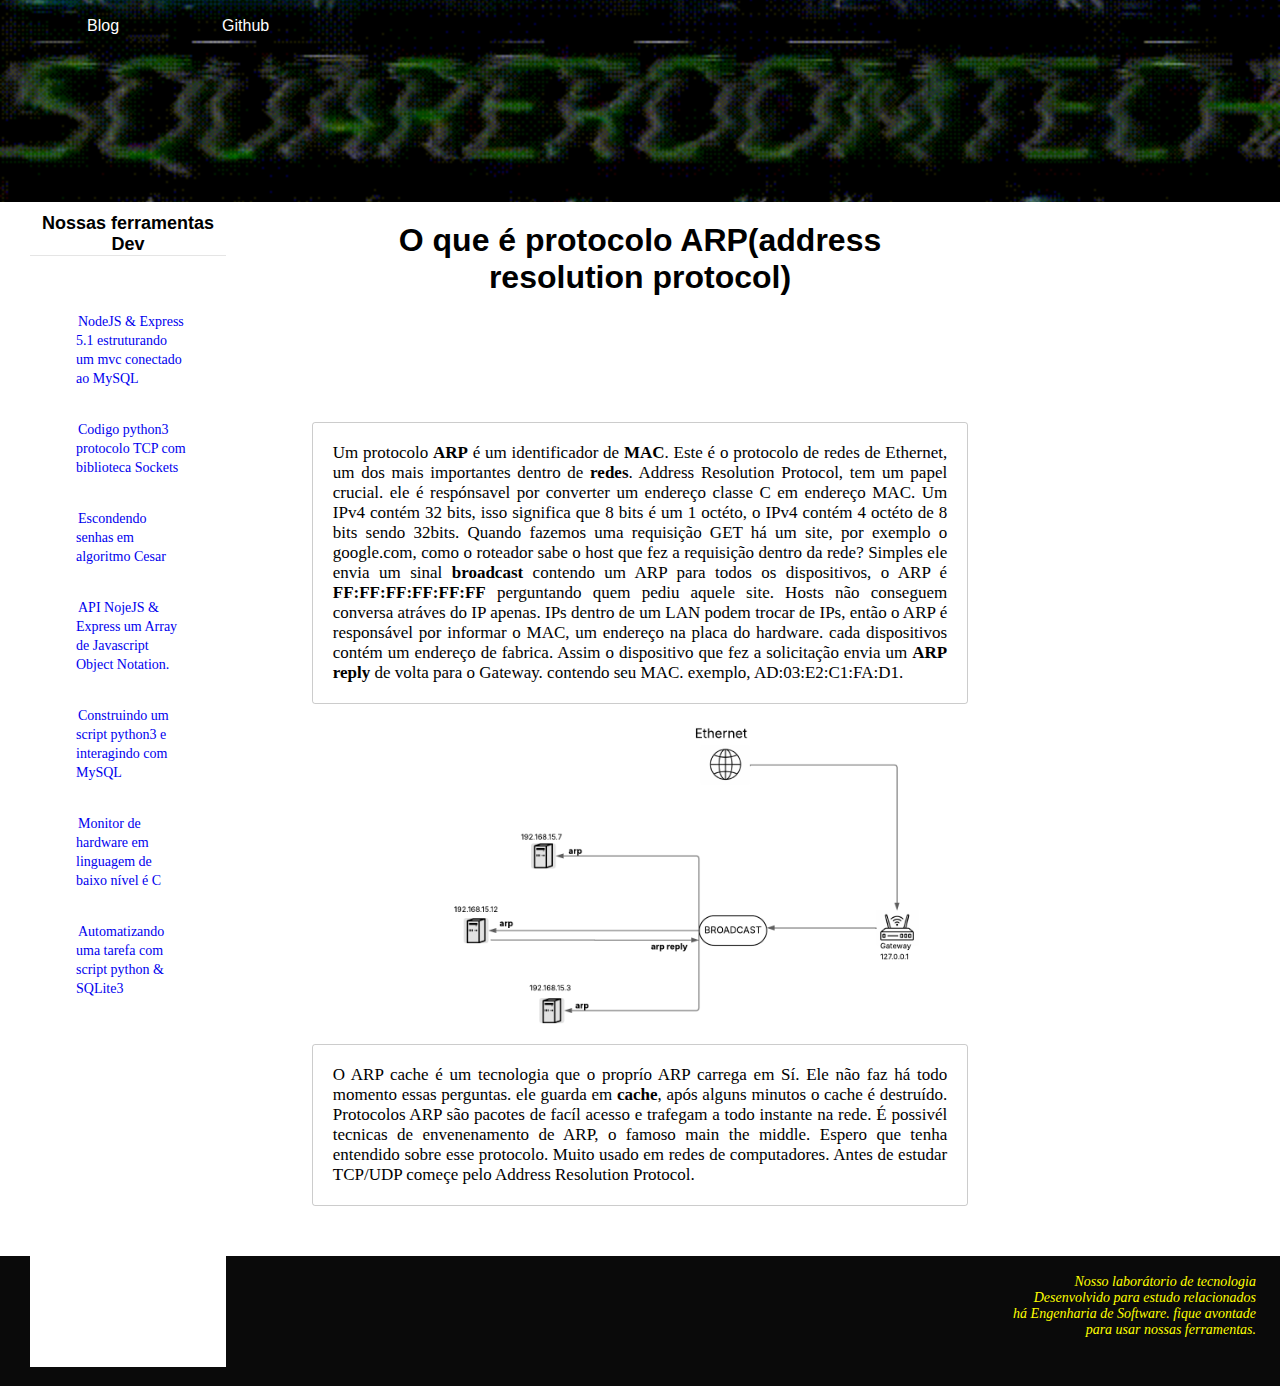
<file: index.html>
<!DOCTYPE html>
<html lang="en">
<head>
    <meta charset="UTF-8">
    <meta name="viewport" content="width=device-width, initial-scale=1.0">
    <link rel="stylesheet" href="style.css">
    <title>squareroom.tech</title>
</head>
<body>
    <div class="container-context-bainner">
        <section title="squareroomtech">
            <ul>
                <li><a href="https://programador001dat.github.io/review_protocoloARP" target="_blank">Blog</a></li>
                <li><a href="https://github.com/programador001dat" target="_blank" title="github">Github</a></li>
            </ul>
        </section>
    </div>
    <div class="container-context-lorem">
        <div class="container-context-h1"> 
            <h1 title="Address Resolution Protocol(ARP)">O que é protocolo ARP(address resolution protocol)</h1>
        </div>
        <p>
            Um protocolo <strong>ARP</strong> é um identificador de <strong>MAC</strong>. Este é o protocolo de redes de Ethernet, um
            dos mais importantes dentro de <strong>redes</strong>. Address Resolution Protocol, tem um papel crucial. ele é
            respónsavel por converter um endereço classe C em endereço MAC. Um IPv4 contém 32 bits, isso significa que 
            8 bits é um 1 octéto, o IPv4 contém 4 octéto de 8 bits sendo 32bits. Quando fazemos uma requisição GET há um site, por exemplo
            o google.com, como o roteador sabe o host que fez a requisição dentro da rede? Simples ele envia um sinal <strong>broadcast</strong> 
            contendo um ARP para todos os dispositivos, o ARP é <strong>FF:FF:FF:FF:FF:FF</strong> perguntando quem pediu aquele site. Hosts não conseguem conversa atráves do IP apenas.
            IPs dentro de um LAN podem trocar de IPs, então o ARP é responsável por informar o MAC, um endereço na placa do hardware. cada dispositivos 
            contém um endereço de fabrica. Assim o dispositivo que fez a solicitação envia um <strong>ARP reply</strong> de volta para o Gateway.
            contendo seu MAC. exemplo, AD:03:E2:C1:FA:D1.
        </p>
        <div class="container-context-lorem-img">
            <a href="diagram.png" target="_blank">
                <img src="diagram.png" alt="diagram" title="funcionamento do protocolo arp">
            </a>
        </div>
        <p>
            O ARP cache é um tecnologia que o proprío ARP carrega em Sí. Ele não faz há todo momento essas perguntas. ele guarda
            em <strong>cache</strong>, após alguns minutos o cache é destruído. Protocolos ARP são pacotes de facíl acesso e trafegam a todo instante na rede. É possivél tecnicas
            de envenenamento de ARP, o famoso main the middle. Espero que tenha entendido sobre esse protocolo. Muito usado em redes de computadores. 
            Antes de estudar TCP/UDP começe pelo Address Resolution Protocol.
        </p>
    </div>
    <div class="container-context-sidebar">
        <div class="sidebar">
            <h3 title="github">Nossas ferramentas Dev</h3>
            <ul>
                <li><a href="https://github.com/programador001dat/Squareroomtech" target="_blank">NodeJS & Express 5.1 estruturando um mvc conectado ao MySQL</a></li>
                <li><a href="https://github.com/programador001dat/Python_Sockets" target="_blank">Codigo python3 protocolo TCP com biblioteca Sockets</a></li>
                <li><a href="https://github.com/programador001dat/Criptografia_CesarPython" target="_blank">Escondendo senhas em algoritmo Cesar</a></li>
                <li><a href="https://github.com/programador001dat/API-withExpress_Backend" target="_blank">API NojeJS & Express um Array de Javascript Object Notation.</a></li>
                <li><a href="https://github.com/programador001dat/Python-MySQL" target="_blank">Construindo um script python3 e interagindo com MySQL</a></li>
                <li><a href="https://github.com/programador001dat/C_monitorHardware" target="_blank">Monitor de hardware em linguagem de baixo nível é C</a></li>
                <li><a href="https://github.com/programador001dat/AutomatizeSQLite3" target="_blank">Automatizando uma tarefa com script python & SQLite3</a></li>
            </ul>
        </div>    
    </div>
    <div class="container-context-footer">
        <footer style="z-index: 1;">
            <address>
                <p>
                    Nosso laborátorio de tecnologia<br>
                    Desenvolvido para estudo relacionados<br>
                    há Engenharia de Software. fique avontade<br>
                    para usar nossas ferramentas.<br>
                </p>
            </address>
        </footer>
    </div>
    
</body>

</html>
</file>
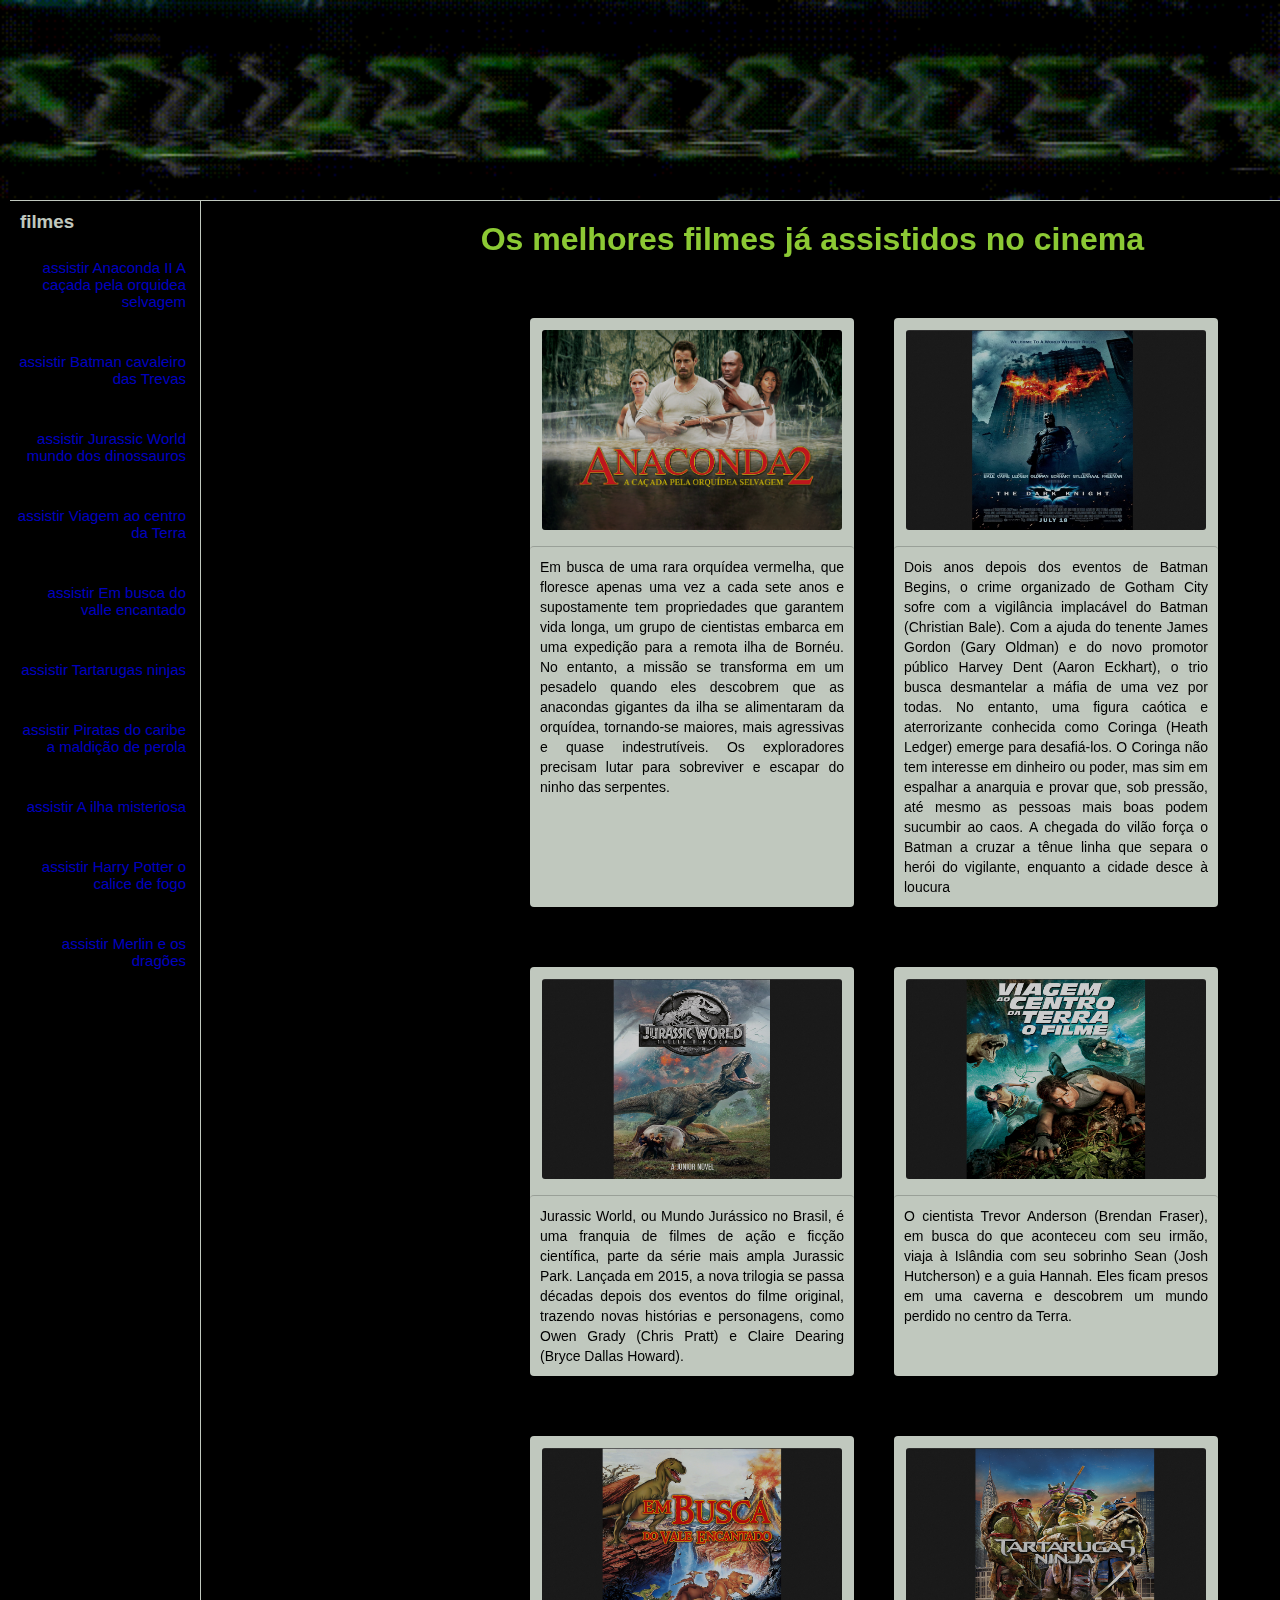
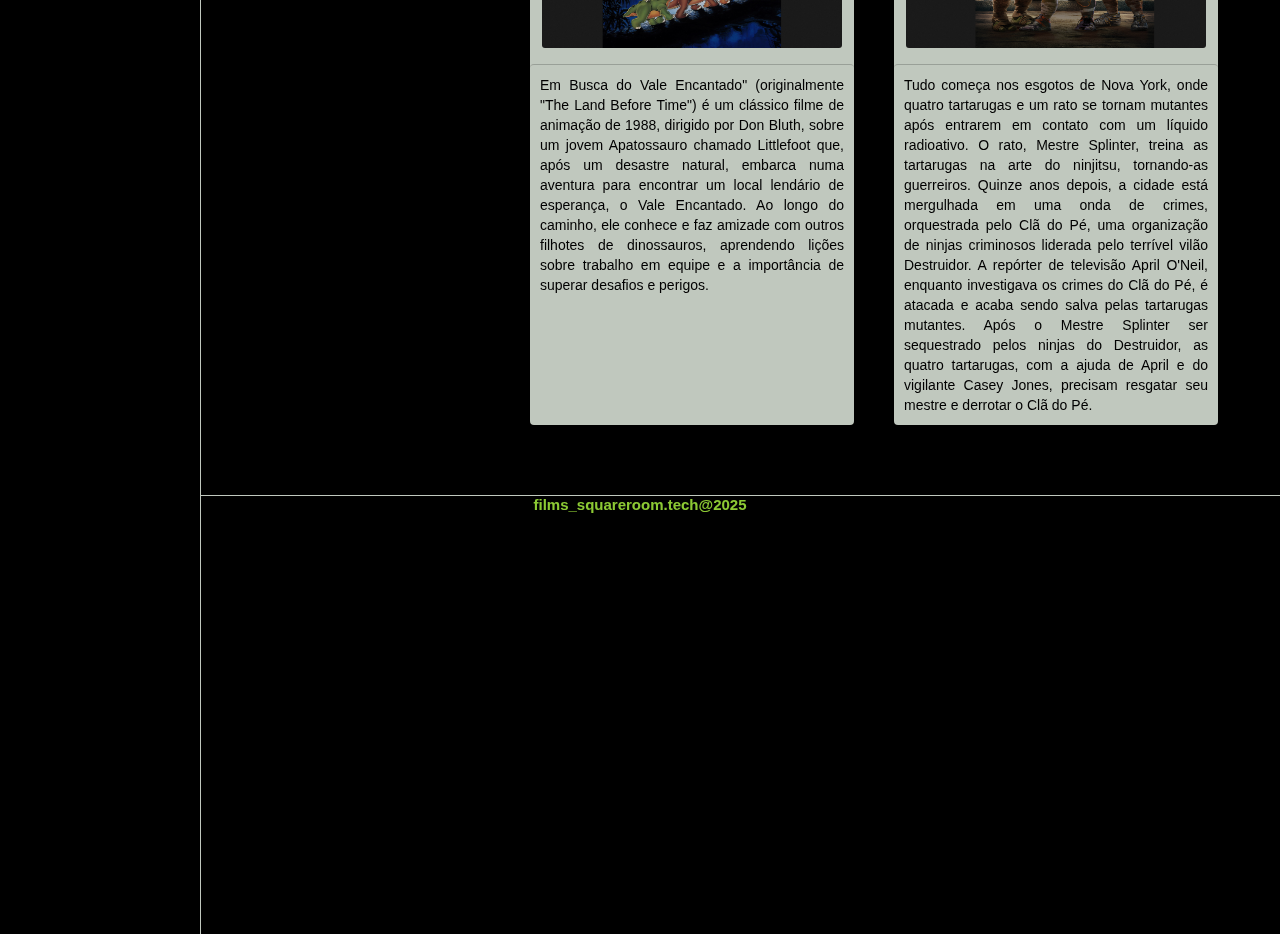
<file: filme.html>
<!DOCTYPE html>
<html lang="en">
<head>
    <meta charset="UTF-8">
    <meta name="viewport" content="width=device-width, initial-scale=1.0">
    <title>films_squareroom.tech</title>
    <style>
        * {
            padding: 0;
            margin: 0;
        }
        body {
            padding: 0%;
            margin: 0;
            width: 100%;
            height: 100%;
            background-color: #000000;
            opacity: 0.8;
        }

        div.container-context-films {
            width: 80%;
            margin: auto auto auto auto;
            padding: 0;
            display: flexbox;
        }
        div.container-context-films-div {
            display: flex;
            justify-content: center;
            margin: 0;
            padding: 0;
        }
        div.container-context-films-div ul {
            display: grid;
            grid-template-columns: 1fr 1fr;
            width: 300px;
            height: 380;
            margin: 0;
            padding: 0;
        }
        div.container-context-films-div li {
            margin: 10px 20px 50px 20px;
            border-radius: 4px;
            list-style: none;
            background-color: #f1faee;
        }
        div.container-context-films-div li:hover {
            border: 5px solid #ffffff;
        }
        div.container-context-films-div img {
            cursor: pointer;
            width: 300px;
            height: 200px;
            margin: 10px;
            padding: 2px;
            border-radius: 5px;
        }


        div.container-context-films-div p {
            width: auto;
            height: auto;
            font-family: 'Segoe UI', Tahoma, Geneva, Verdana, sans-serif;
            line-height: 20px;
            color: black;
            margin: 0;
            padding: 10px;
            font-size: 14px;
            text-align: justify;
            border-top: 1px solid rgba(0, 0, 0, 0.2);
            border-radius: 4px;
        }
        div.container-context-films-div a {
            text-decoration: none;
        }
        
        
        div.container-initial {
            width: 100%;
            display: block;
            border-bottom: 1px solid #f1faee;

        }
        div.container-initial section {
            display: block;
            width: 100%;
            height: 200px;
            background-image: url("banner.gif");
            background-position: center;
            background-size: cover;
            cursor: pointer;
        }
        div.sidebar {
            display: block;
            width: 200px;
            height: 259.3%;
            background-color: #000000;
            border-right: 1px solid rgba(0, 0, 0, 0.3);
            top: 200px;
            position: absolute;
            border-right: 1px solid #f1faee;
            left: 0;
        }
        div.container-sidebar {
            display: block;
            margin: 0 0 0 0;
            padding: 0;
            width: 200px;
        }
        div.container-sidebar ul {
            border-top: 1px solid #f1faee;
            width: 200px;
            padding: 0;
            margin: 0 0 0 10px;
        }
        div.container-sidebar li {
            display: flex;
            width: 150px;
            flex-direction: column;
            list-style: none;
            margin: 20px 0 30px 0;
        }
        div.container-sidebar a {
            width: 170px;
            border-bottom: 1px solid rgba(0, 0, 0, 0.2);
            border-radius: 4px;
            text-align: right;
            padding: 6px;
            text-decoration: none;
            font-size: 15px;
            font-family: 'Lucida Sans', 'Lucida Sans Regular', 'Lucida Grande', 'Lucida Sans Unicode', Geneva, Verdana, sans-serif;
        }
        div.container-sidebar a:hover {
            background-color: black;
            color: #affc41;
        }
        div.container-sidebar h3 {
            cursor: pointer;
            font-family: 'Segoe UI', Tahoma, Geneva, Verdana, sans-serif;
            margin: 10px;
            color: #f1faee;
        }
        

        div.container-context-films {
            width: 100%;
            padding: 20px;
        }
        div.container-context-films-h1 h1 {
            cursor: pointer;
            margin-left: 50px;
            padding-left: 50px;
            text-align: right;
            width: 80%;
            color: #affc41;
            font-family: 'Segoe UI', Tahoma, Geneva, Verdana, sans-serif;
            margin-bottom: 50px;
        }


        div.container-footer {
            width: 100%;
            border-top: 1px solid #f1faee;
            height: 24px;
            background-color: black;
            z-index: 1;
        }
        div.container-footer p {
            font-size: 15px;
            font-family: 'Lucida Sans', 'Lucida Sans Regular', 'Lucida Grande', 'Lucida Sans Unicode', Geneva, Verdana, sans-serif;
            text-align: center;
            color: #affc41;
            font-weight: 800;
            cursor: pointer;
        }
    </style>
</head>
<body>
    <div class="container-initial">
        <section title="squareroom.tech"></section>
    </div>

    <div class="container-context-films">
        <div class="container-context-films-h1">           
            <h1 title="site demostrativo de filmes">Os melhores filmes já assistidos no cinema</h1>
        </div>
        <div class="container-context-films-div">
            <ul>
                <li>
                    <img src="anaconda2.png" width="200" height="200" title="filme anaconda2 as orquidea selvagem">
                    <a href="#" target="_blank">
                        <p>
                            Em busca de uma rara orquídea vermelha, que floresce apenas uma vez a cada sete anos e
                            supostamente tem propriedades que garantem vida longa, um grupo de cientistas embarca
                            em uma expedição para a remota ilha de Bornéu. No entanto, a missão se transforma em
                            um pesadelo quando eles descobrem que as anacondas gigantes da ilha se alimentaram da
                            orquídea, tornando-se maiores, mais agressivas e quase indestrutíveis. Os exploradores
                            precisam lutar para sobreviver e escapar do ninho das serpentes.
                        </p>
                    </a>
                </li>
                <li>
                    <img src="batman.png" width="200" height="200" title="batman cavaleiro das trevas">
                    <a href="#" target="_blank">
                        <p title="sinopse">
                            Dois anos depois dos eventos de Batman Begins, o crime organizado de Gotham City sofre com a
                            vigilância implacável do Batman (Christian Bale). Com a ajuda do tenente James Gordon
                            (Gary Oldman) e do novo promotor público Harvey Dent (Aaron Eckhart), o trio busca desmantelar
                            a máfia de uma vez por todas. No entanto, uma figura caótica e aterrorizante conhecida como
                            Coringa (Heath Ledger) emerge para desafiá-los. O Coringa não tem interesse em dinheiro ou
                            poder, mas sim em espalhar a anarquia e provar que, sob pressão, até mesmo as pessoas mais
                            boas podem sucumbir ao caos. A chegada do vilão força o Batman a cruzar a tênue linha que
                            separa o herói do vigilante, enquanto a cidade desce à loucura
                        </p>
                    </a>
                </li>
                <li>
                    <img src="jurassicWorld.png" width="200" height="200" title="jurassic world mundo dos dinossauros">
                    <a href="#" target="_blank">
                        <p title="sinopse">
                            Jurassic World, ou Mundo Jurássico no Brasil, é uma franquia de filmes de ação e ficção
                            científica, parte da série mais ampla Jurassic Park. Lançada em 2015, a nova trilogia
                            se passa décadas depois dos eventos do filme original, trazendo novas histórias e personagens,
                            como Owen Grady (Chris Pratt) e Claire Dearing (Bryce Dallas Howard).
                        </p>
                    </a>
                </li>
                <li>
                    <img src="viagemaocentrodaterra.png" width="200" height="200" title="viagem ao centroda terra">
                    <a href="#" target="_blank">
                        <p title="sinopse">
                            O cientista Trevor Anderson (Brendan Fraser), em busca do que aconteceu com seu irmão, viaja
                            à Islândia com seu sobrinho Sean (Josh Hutcherson) e a guia Hannah. Eles ficam presos em uma
                            caverna e descobrem um mundo perdido no centro da Terra.
                        </p>
                    </a>
                </li>
                    <li>
                    <img src="embuscadovaleencantado.png" width="200" height="200" title="Em busca do vale encantado"">
                    <a href="#" target="_blank">
                        <p title="sinopse">
                            Em Busca do Vale Encantado" (originalmente "The Land Before Time") é um clássico filme
                            de animação de 1988, dirigido por Don Bluth, sobre um jovem Apatossauro chamado Littlefoot
                            que, após um desastre natural, embarca numa aventura para encontrar um local lendário de
                            esperança, o Vale Encantado. Ao longo do caminho, ele conhece e faz amizade com outros
                            filhotes de dinossauros, aprendendo lições sobre trabalho em equipe e a importância de
                            superar desafios e perigos.
                        </p>
                    </a>
                </li>
                <li>
                    <img src="tartarugasninja.png" width="200" height="200" title="As tartarugas ninjas">
                    <a href="#" target="_blank">
                        <p title="sinopse">
                            Tudo começa nos esgotos de Nova York, onde quatro tartarugas e um rato se tornam mutantes após entrarem em contato com um líquido radioativo. O rato, Mestre Splinter, treina as tartarugas na arte do ninjitsu, tornando-as guerreiros.
                            Quinze anos depois, a cidade está mergulhada em uma onda de crimes, orquestrada pelo Clã do Pé, uma organização de ninjas criminosos liderada pelo terrível vilão Destruidor.
                            A repórter de televisão April O'Neil, enquanto investigava os crimes do Clã do Pé, é atacada e acaba sendo salva pelas tartarugas mutantes.
                            Após o Mestre Splinter ser sequestrado pelos ninjas do Destruidor, as quatro tartarugas, com a ajuda de April e do vigilante Casey Jones, precisam resgatar seu mestre e derrotar o Clã do Pé. 
                        </p>
                    </a>
                </li>
            </ul>
        </div>

        <div class="sidebar">
            <div class="container-sidebar">
                <ul>
                    <h3 title="site demostrativo de filmes">filmes</h3>
                    <li> <a href="#">assistir Anaconda II A caçada pela orquidea selvagem</a></li>
                    <li> <a href="#">assistir Batman cavaleiro das Trevas</a></li>
                    <li> <a href="#">assistir Jurassic World mundo dos dinossauros</a></li>
                    <li> <a href="#">assistir Viagem ao centro da Terra</a></li>
                    <li> <a href="#">assistir Em busca do valle encantado</a></li>
                    <li> <a href="#">assistir Tartarugas ninjas</a></li>
                    <li> <a href="#">assistir Piratas do caribe a maldição de perola</a></li>
                    <li> <a href="#">assistir A ilha misteriosa</a></li>
                    <li> <a href="#">assistir Harry Potter o calice de fogo</a></li>
                    <li> <a href="#">assistir Merlin e os dragões</a></li>
                </ul>
            </div>
        </div>

    </div>
    <div class="container-footer">
        <p>
            films_squareroom.tech@2025
        </p>
    </div>

</body>
</html>
</file>
<file: style.css>
body {
    padding: 0;
    margin: 0;
}

/* Codigo do Header*/
div.container-context-bainner div {
    width: 100%;
    height: 200px;
}
div.container-context-bainner section {
    width: auto;
    cursor: pointer;
    height: 200px;
    background-image: url("banner.gif");
    background-position: center;
    background-size: cover;
    background-repeat: no-repeat;
    padding: 1px;
}
div.container-context-bainner ul {
    display: flex;
}
div.container-context-bainner li {
    list-style: none;
    width: auto;
    height: auto;
    margin: auto 50px auto 10px;
}
div.container-context-bainner a {
    font-size: 16px;
    font-family: 'Segoe UI', Tahoma, Geneva, Verdana, sans-serif;
    list-style: none;
    text-decoration: none;
    padding: 6px;
    border-radius: 4px;
    color: white;
    margin: 0 1px 0 30px;
}
div.container-context-bainner a:hover {
    background-color: yellow;
    color: rgb(55, 0, 255);
}


/* Codigo do Footer*/
div.container-context-footer div {
    width: 100%;
    height: 180px;
}
div.container-context-footer {
    width: 100%;
    bottom: 0;
    margin-top: 50px;
}
div.container-context-footer footer {
    width: 100%;
    height: 130px;
    background-color: rgba(10, 10, 10);
    bottom: 0;
    z-index: 1;
}
div.container-context-footer address {
    text-align: end;
    margin: 0 20px 0 0;
    padding: 2px;
}
div.container-context-footer p {
    cursor: pointer;
    width: auto;
    height: auto;
    padding: 2px;
    color: yellow;
    font-size: 14px;
}


/* Codigo do conteudo*/
div.container-context-lorem {
    width: 80%;
    height: 100%;
    margin: auto;
}
div.container-context-lorem p {
    width: 60%;
    height: 100%;
    margin: auto;
    padding: 20px;
    text-align: justify;
    font-size: 17px;
    border: 1px solid rgba(0, 0, 0, 0.2);
    border-radius: 3px;
}
div.container-context-h1 {
    width: 100%;
    height: 200px;
}
div.container-context-h1 h1 {
    cursor: pointer;
    width: 50%;
    height: 200px;
    margin: 20px auto 20px auto;
    text-align: center;
    font-family: 'Segoe UI', Tahoma, Geneva, Verdana, sans-serif;
}
div.container-context-lorem div.container-context-lorem-img {
    width: 40%;
    height: auto;
    margin: auto;
}
div.container-context-lorem div.container-context-lorem-img img {
    width: 500px;
    height: auto;
    gap: 10px;
}


/* Codigo do Sidebar*/

div.container-context-sidebar {
    position: absolute;
    width: 20%;
    height: 129.3%;
    top: 203px;
    left: 0;
    overflow-y: hidden;
}
div.container-context-sidebar div.sidebar {
    width: auto;
    height: 100%;
    margin-left: 30px;
    margin-right: 30px;
    background-color: rgb(255, 255, 255);
    border-radius: 4px;
}
div.sidebar h3 {
    border-bottom: 1px solid rgba(0, 0, 0, 0.1);
    text-align: center;
    font-size: 18px;
    cursor: pointer;
    margin: 10px 0 50px 0;
    font-family: 'Lucida Sans', 'Lucida Sans Regular', 'Lucida Grande', 'Lucida Sans Unicode', Geneva, Verdana, sans-serif;
}
div.container-context-sidebar div.sidebar ul {
    width: 80%;
    height: auto;
    margin: auto;
}
div.container-context-sidebar div.sidebar li {
    width: 70%;
    margin: 20px 0 10px 0;
    height: auto;
    line-height: 18px;
    list-style: none;
    padding: 6px;
}
div.container-context-sidebar div.sidebar a {
    font-size: 14px;
    text-decoration: none;
    height: auto;
    background-color: white;
    padding: 2px;
}
div.container-context-sidebar div.sidebar a:hover {
    background-color: rgb(0, 0, 0);
    color: rgb(255, 255, 255);
}
</file>
